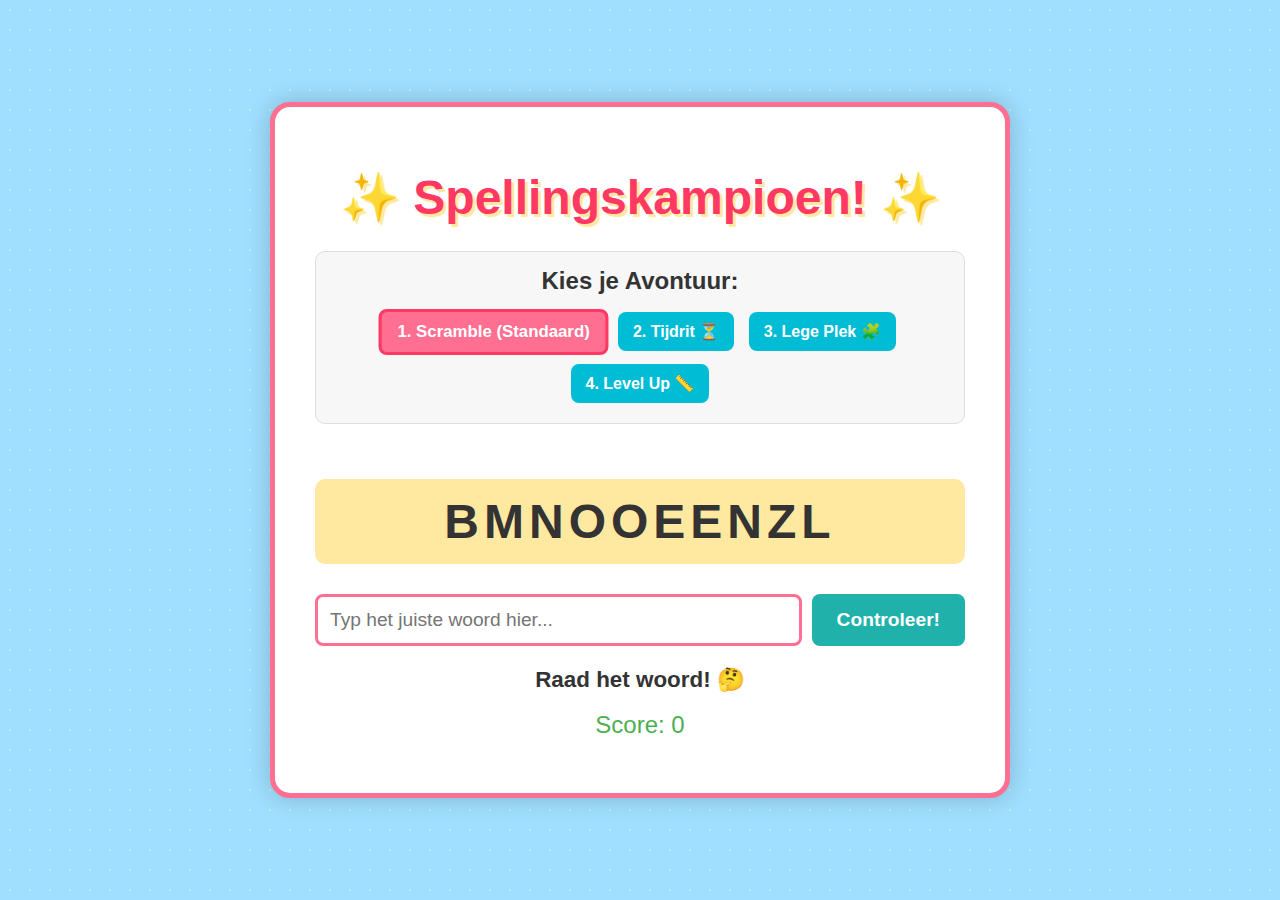
<file: index.html>
<!DOCTYPE html>
<html lang="nl">
<head>
    <meta charset="UTF-8">
    <meta name="viewport" content="width=device-width, initial-scale=1.0">
    <title>Magische Spel Game! 🧙‍♂️</title>
    <link rel="stylesheet" href="stijl.css"> 
</head>
<body>

    <div id="game-container">
        <h1>✨ Spellingskampioen! ✨</h1>
        
        <div id="mode-selector">
            <h2>Kies je Avontuur:</h2>
            <button id="mode-default" class="mode-button active" data-mode="default">1. Scramble (Standaard)</button>
            <button id="mode-time" class="mode-button" data-mode="time">2. Tijdrit ⏳</button>
            <button id="mode-blank" class="mode-button" data-mode="blank">3. Lege Plek 🧩</button>
            <button id="mode-level" class="mode-button" data-mode="level">4. Level Up 📏</button>
        </div>

        <div class="info-bar">
            <p id="timer-display" class="hidden">Tijd: <span id="current-time">60</span>s</p>
            <p id="level-display" class="hidden">Niveau: <span id="current-level">1</span></p>
        </div>

        <p id="scrambled-word-display" class="word-display"></p>

        <div class="input-area">
            <input type="text" id="user-input" placeholder="Typ het juiste woord hier..." autocomplete="off">
            <button id="check-button">Controleer!</button>
        </div>

        <p id="feedback-message" class="message"></p>
        <p class="score-display">Score: <span id="current-score">0</span></p>

        <button id="next-button" class="hidden">Nieuw Woord / Herstart</button>
    </div>

    <script src="game.js"></script> 
</body>
</html>
</file>
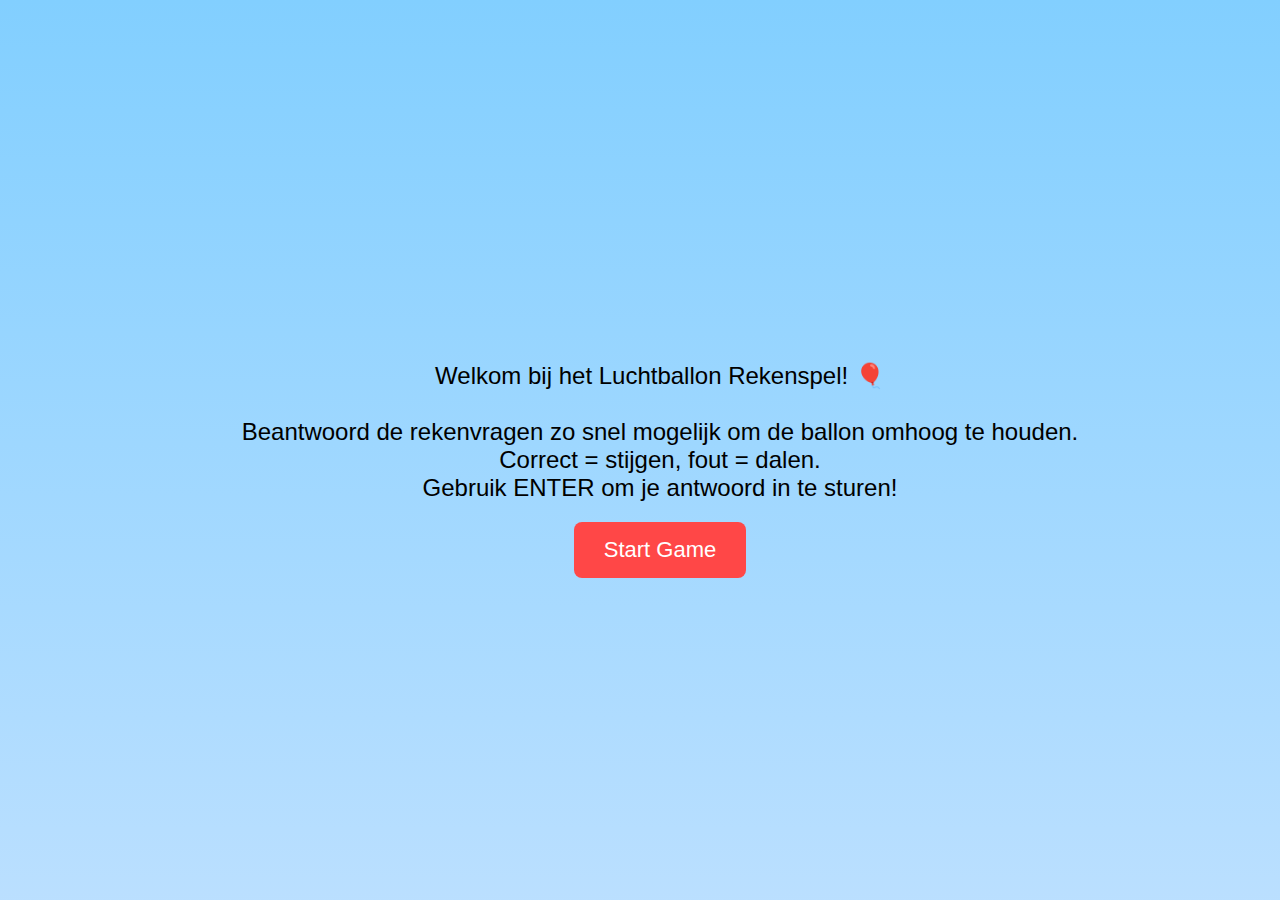
<file: gp.html>
<!DOCTYPE html>
<html lang="nl">
<head>
<meta charset="UTF-8">
<title>Luchtballon Rekenspel</title>
<style>
body {
    margin:0;
    overflow:hidden;
    font-family: Arial, sans-serif;
}

/* Game area */
#gameArea {
    width:100vw;
    height:100vh;
    background: linear-gradient(#82cfff, #bde0ff);
    position:relative;
    overflow:hidden;
}

/* Wolken */
.cloud {
    position:absolute;
    background: #fff;
    border-radius: 50%;
    opacity:0.9;
}

/* Gras onderaan */
#grass {
    position:absolute;
    bottom:0;
    left:0;
    width:100%;
    height:80px;
    background: linear-gradient(#4CAF50, #2E7D32);
    z-index:1;
}

/* Start scherm */
#startScreen {
    position:absolute;
    top:0; left:0;
    width:100vw;
    height:100vh;
    background: linear-gradient(#82cfff, #bde0ff);
    display:flex;
    flex-direction:column;
    justify-content:center;
    align-items:center;
    font-size:24px;
    text-align:center;
    padding:20px;
    z-index:10;
}

#startScreen button {
    padding:15px 30px;
    font-size:22px;
    margin-top:20px;
    cursor:pointer;
    background-color:#ff4747;
    color:white;
    border:none;
    border-radius:8px;
}

/* Elementen die pas na start zichtbaar worden */
#balloon, #pump, #ui, #finish {
    display:none;
    z-index:2;
}

/* Ballon zonder transition zodat hij direct beweegt */
#balloon {
    position:absolute;
    width:120px;
    height:180px;
    left:50%;
    transform:translateX(-50%);
}

/* Pomper groter gemaakt */
#pump {
    position:absolute;
    bottom: 20px;
    left:900px;
    width:160px;
    height:160px;
    transition: transform 0.2s ease;
}

/* Finishline zichtbaar bovenaan */
#finish {
    position:absolute;
    top:0px; 
    left:50%;
    transform:translateX(-50%);
    width:500px;
    height:40px;
    background: repeating-linear-gradient(
        90deg,
        black 0px,
        black 40px,
        white 40px,
        white 80px
    );
    border:3px solid #000;
}

/* UI */
#ui {
    position:absolute;
    bottom:20px;
    right:20px;
    padding:20px;
    background: rgba(255,255,255,0.9);
    border-radius:10px;
    text-align:center;
}

#question {
    font-size:28px;
    font-weight:bold;
    margin-bottom:10px;
}

input {
    font-size:24px;
    padding:5px;
    width:120px;
    text-align:center;
}

/* Win / Lose scherm */
#loseScreen,
#winScreen {
    position:absolute;
    top:0; left:0;
    width:100vw;
    height:100vh;
    background: rgba(0,0,0,0.75);
    display:flex;
    flex-direction:column;
    justify-content:center;
    align-items:center;
    color:white;
    font-size:40px;
    display:none;
}

#loseScreen button,
#winScreen button {
    padding:15px 30px;
    font-size:24px;
    margin-top:20px;
    cursor:pointer;
    background-color:#ff4747;
    color:white;
    border:none;
    border-radius:8px;
}

/* Pomper animatie */
.pump-active {
    transform: scale(1.2);
}
</style>
</head>
<body>

<div id="gameArea">

    <!-- Gras onderaan -->
    <div id="grass"></div>

    <!-- Wolken -->
    <div class="cloud" style="width:100px; height:60px; top:50px; left:100px;"></div>
    <div class="cloud" style="width:140px; height:80px; top:120px; left:500px;"></div>
    <div class="cloud" style="width:120px; height:70px; top:80px; left:900px;"></div>

    <!-- Start scherm -->
    <div id="startScreen">
        <div>Welkom bij het Luchtballon Rekenspel! 🎈<br><br>
        Beantwoord de rekenvragen zo snel mogelijk om de ballon omhoog te houden.<br>
        Correct = stijgen, fout = dalen.<br>
        Gebruik ENTER om je antwoord in te sturen!</div>
        <button onclick="startGame()">Start Game</button>
    </div>

    <!-- Finishline -->
    <div id="finish"></div>

    <!-- Ballon -->
    <div id="balloon" style="top:40vh;">
            <img src="balloon.png" width="120" height="180" alt="Luchtballon">
    </div>

    <!-- Pomper -->
    <div id="pump">
        <svg id="cartoonPump" width="160" height="160" viewBox="0 0 120 120" xmlns="http://www.w3.org/2000/svg">
            <rect x="50" y="40" width="20" height="60" fill="#8B5A2B" stroke="#5C3D1B" stroke-width="2" rx="4" ry="4"/>
            <rect x="55" y="10" width="10" height="30" fill="#FF6F61" stroke="#CC4B47" stroke-width="2" rx="2" ry="2"/>
            <rect x="40" y="0" width="40" height="10" fill="#FF4747" stroke="#CC0000" stroke-width="2" rx="3" ry="3"/>
            <line x1="60" y1="10" x2="60" y2="60" stroke="#555" stroke-width="4" stroke-linecap="round"/>
            <circle cx="60" cy="60" r="4" fill="#FF4747" stroke="#CC0000" stroke-width="2"/>
        </svg>
    </div>

    <!-- UI -->
    <div id="ui">
        <div id="question">?</div>
        <input id="answer" type="number" autocomplete="off">
    </div>

    <!-- Win / Lose -->
    <div id="loseScreen">
        GAME OVER – Je ballon is gecrasht!
        <button onclick="tryAgain()">Try Again</button>
    </div>
    <div id="winScreen">
        GEWONNEN! Je hebt de finish gehaald!
        <button onclick="tryAgain()">Speel opnieuw</button>
    </div>

</div>

<script>
// variabelen
let balloon = document.getElementById("balloon");
let finish = document.getElementById("finish");
let pump = document.getElementById("pump");
let answerInput = document.getElementById("answer");
let startScreen = document.getElementById("startScreen");
let topPos = 40;
let correctAnswer;
let gameRunning = false;
let streak = 0; // aantal correct achter elkaar

/* Start game */
function startGame() {
    startScreen.style.display = "none";
    balloon.style.display = "block";
    pump.style.display = "block";
    document.getElementById("ui").style.display = "block";
    finish.style.display = "block";
    gameRunning = true;
    topPos = 40;
    streak = 0;
    newQuestion();
    answerInput.focus();
}

/* Nieuwe rekenvraag */
function newQuestion() {
    const types = ["keer","deel","plus","min"];
    const choice = types[Math.floor(Math.random()*types.length)];
    let a,b;
    if(choice === "keer") {
        a = Math.floor(Math.random()*12)+1;
        b = Math.floor(Math.random()*12)+1;
        correctAnswer = a*b;
        document.getElementById("question").textContent = `${a} × ${b} = ?`;
    } else if(choice === "deel") {
        b = Math.floor(Math.random()*12)+1;
        correctAnswer = Math.floor(Math.random()*12)+1;
        a = b * correctAnswer;
        document.getElementById("question").textContent = `${a} ÷ ${b} = ?`;
    } else if(choice === "plus") {
        a = Math.floor(Math.random()*50)+1;
        b = Math.floor(Math.random()*50)+1;
        correctAnswer = a + b;
        document.getElementById("question").textContent = `${a} + ${b} = ?`;
    } else { // min
        a = Math.floor(Math.random()*50)+10;
        b = Math.floor(Math.random()*a)+1;
        correctAnswer = a - b;
        document.getElementById("question").textContent = `${a} - ${b} = ?`;
    }
}

/* Submit answer */
function submitAnswer() {
    if(!gameRunning) return;
    let user = Number(answerInput.value);
    answerInput.value = "";

    if(user === correctAnswer){
        streak++;
        if(streak >= 8){ // nu 8 vragen voor finish
            topPos = 10; // direct naar finish
        } else {
            topPos -= 8; // iets kleinere stijging = langzamer
            if(topPos < 10) topPos = 10;
        }
        pump.classList.add("pump-active");
        setTimeout(()=> pump.classList.remove("pump-active"),200);
    } else {
        streak = 0; // reset streak bij fout
        topPos += 8;
        if(topPos > 85) topPos = 85;
    }

    balloon.style.top = topPos + "vh"; // direct toepassen
    checkGameState();
    newQuestion();
}

answerInput.addEventListener("keydown", function(e){
    if(e.key === "Enter") submitAnswer();
});

/* Check game state */
function checkGameState(){
    if(topPos <= 10){
        document.getElementById("winScreen").style.display = "flex";
        endGame();
    }
    if(topPos >= 85){
        document.getElementById("loseScreen").style.display = "flex";
        endGame();
    }
}

function endGame(){
    gameRunning = false;
}

/* Try Again */
function tryAgain(){
    document.getElementById("loseScreen").style.display = "none";
    document.getElementById("winScreen").style.display = "none";
    balloon.style.top = "40vh";
    streak = 0;
    startGame();
}
</script>

</body>
</html>
</file>
<file: stijl.css>
/* Algemene instellingen en vrolijke achtergrond (zelfde als eerder) */
body {
    font-family: 'Comic Sans MS', cursive, sans-serif;
    background-color: #a0dfff; 
    background-image: radial-gradient(#ffffff55 1px, transparent 0);
    background-size: 20px 20px;
    display: flex;
    justify-content: center;
    align-items: center;
    min-height: 100vh;
    margin: 0;
    color: #333;
}

#game-container {
    background-color: #fff;
    padding: 30px 40px;
    border-radius: 20px;
    box-shadow: 0 0 25px rgba(0, 0, 0, 0.2); 
    text-align: center;
    width: 90%;
    max-width: 650px; /* Iets breder voor de knoppen */
    border: 5px solid #ff6f91; 
}

h1 {
    color: #ff3864; 
    margin-bottom: 25px;
    font-size: 3em; 
    text-shadow: 3px 3px 0 #ffe89f; 
}

/* --- Nieuwe Stijlen voor Game Modes --- */

#mode-selector {
    margin-bottom: 25px;
    padding: 15px;
    border-radius: 10px;
    background-color: #f7f7f7;
    border: 1px solid #ddd;
}

#mode-selector h2 {
    font-size: 1.5em;
    color: #333;
    margin-top: 0;
    margin-bottom: 10px;
}

.mode-button {
    padding: 10px 15px;
    margin: 5px;
    background-color: #00bcd4;
    font-size: 1em;
}

.mode-button.active {
    background-color: #ff6f91; /* Actieve modus is fel roze */
    border: 3px solid #ff3864;
    transform: scale(1.05);
}

/* --- Info Balk voor Timer/Level --- */

.info-bar {
    display: flex;
    justify-content: space-around;
    align-items: center;
    font-size: 1.5em;
    margin-bottom: 15px;
    font-weight: bold;
}

#timer-display {
    color: #f44336; /* Rood voor de tijd */
}

#level-display {
    color: #009688; /* Groen/blauw voor niveau */
}

/* --- Bestaande Stijlen --- */

.word-display {
    font-size: 3em;
    font-weight: bold;
    margin: 30px 0;
    padding: 15px;
    background-color: #ffe89f; 
    border-radius: 10px;
    letter-spacing: 5px; 
    user-select: none; 
}

.input-area {
    display: flex;
    gap: 10px;
    margin-bottom: 20px;
}

#user-input {
    flex-grow: 1;
    padding: 12px;
    font-size: 1.2em;
    border: 3px solid #ff9a8d;
    border-radius: 8px;
    outline: none;
    transition: border-color 0.3s;
}

#user-input:focus {
    border-color: #ff6f91; 
}

button {
    padding: 12px 25px;
    font-size: 1.2em;
    font-weight: bold;
    color: #fff;
    background-color: #20b2aa; /* Zeegroen */
    border: none;
    border-radius: 8px;
    cursor: pointer;
    transition: background-color 0.3s, transform 0.1s;
}

button:hover {
    background-color: #008080;
    transform: translateY(-2px); 
}

.message {
    font-size: 1.4em;
    margin: 15px 0;
    font-weight: bold;
    min-height: 30px; 
}

.score-display {
    font-size: 1.5em;
    color: #4CAF50; 
    margin-top: 15px;
}

.correct {
    color: #4CAF50; 
}

.incorrect {
    color: #f44336; 
}

.hidden {
    display: none !important; /* !important om zeker te zijn dat het verborgen blijft */
}

#next-button {
    background-color: #ff9a8d; 
    margin-top: 15px;
}
</file>
